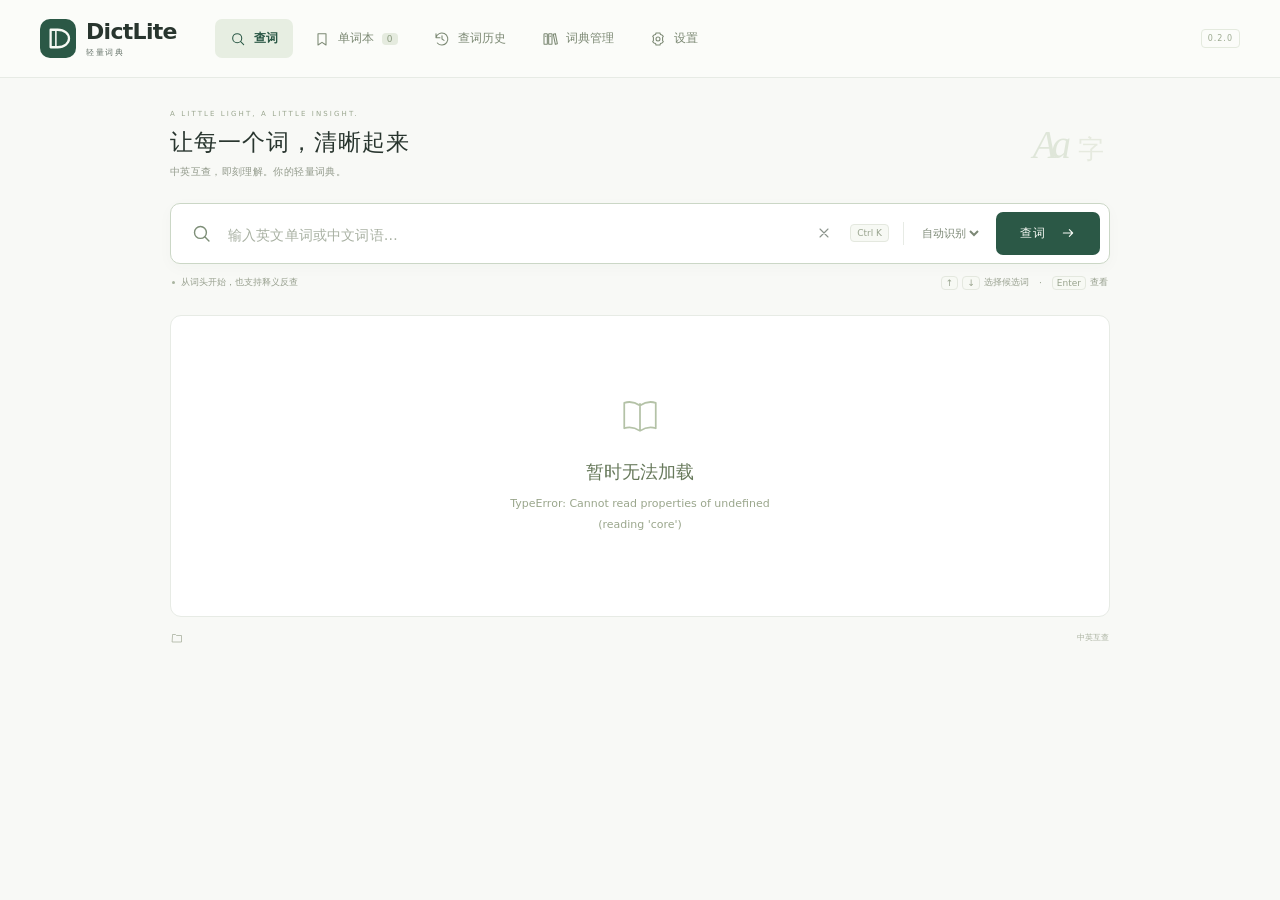
<file: ui/index.html>
<!doctype html>
<html lang="zh-CN">
<head>
  <meta charset="UTF-8">
  <meta name="viewport" content="width=device-width, initial-scale=1">
  <meta name="color-scheme" content="light">
  <title>DictLite · 轻量词典</title>
  <link rel="icon" href="data:image/svg+xml,%3Csvg xmlns='http://www.w3.org/2000/svg' viewBox='0 0 40 40'%3E%3Crect width='40' height='40' rx='10' fill='%23264f42'/%3E%3Cpath d='M11 10h8c8 0 13 5 13 10s-5 10-13 10h-8z' fill='none' stroke='%23f6f6ee' stroke-width='3'/%3E%3Cpath d='M17 10v20' stroke='%23f6f6ee' stroke-width='2'/%3E%3C/svg%3E">
  <link rel="stylesheet" href="styles.css">
  
  <script src="entry-utils.js" defer></script>
  <script src="app.js" defer></script>
</head>
<body>
  <svg class="svg-sprite" xmlns="http://www.w3.org/2000/svg" aria-hidden="true">
    <symbol id="i-search" viewBox="0 0 24 24"><circle cx="10.8" cy="10.8" r="6.8"/><path d="m16 16 4.5 4.5"/></symbol>
    <symbol id="i-book" viewBox="0 0 24 24"><path d="M12 5v15M3 4.5c3-1 6-.5 9 1.5 3-2 6-2.5 9-1.5V19c-3-1-6-.5-9 1.5-3-2-6-2.5-9-1.5z"/></symbol>
    <symbol id="i-bookmark" viewBox="0 0 24 24"><path d="M6 4h12v17l-6-4-6 4z"/></symbol>
    <symbol id="i-history" viewBox="0 0 24 24"><path d="M3 10a9 9 0 1 1 2 8M3 4v6h6M12 7v5l3 2"/></symbol>
    <symbol id="i-library" viewBox="0 0 24 24"><rect x="3" y="4" width="5" height="16" rx="1"/><rect x="10" y="4" width="5" height="16" rx="1"/><path d="m17 5 3-1 3 15-3 1zM5 8h1M12 8h1"/></symbol>
    <symbol id="i-settings" viewBox="0 0 24 24"><path d="m9 3-.7 2.4-2.4.7L4 8l1.3 2.1L5 12l.3 1.9L4 16l1.9 1.9 2.4.7L9 21h6l.7-2.4 2.4-.7L20 16l-1.3-2.1L19 12l-.3-1.9L20 8l-1.9-1.9-2.4-.7L15 3Z"/><circle cx="12" cy="12" r="3"/></symbol>
    <symbol id="i-arrow" viewBox="0 0 24 24"><path d="M5 12h14m-5-5 5 5-5 5"/></symbol>
    <symbol id="i-chevron" viewBox="0 0 24 24"><path d="m9 5 7 7-7 7"/></symbol>
    <symbol id="i-audio" viewBox="0 0 24 24"><path d="M11 5 6 9H3v6h3l5 4zM15 8a6 6 0 0 1 0 8m3-11a10 10 0 0 1 0 14"/></symbol>
    <symbol id="i-copy" viewBox="0 0 24 24"><rect x="8" y="8" width="12" height="13" rx="2"/><path d="M15 8V5a2 2 0 0 0-2-2H5a2 2 0 0 0-2 2v8a2 2 0 0 0 2 2h3"/></symbol>
    <symbol id="i-close" viewBox="0 0 24 24"><path d="m6 6 12 12M6 18 18 6"/></symbol>
    <symbol id="i-up" viewBox="0 0 24 24"><path d="M12 19V5m-5 5 5-5 5 5"/></symbol>
    <symbol id="i-down" viewBox="0 0 24 24"><path d="M12 5v14m-5-5 5 5 5-5"/></symbol>
    <symbol id="i-info" viewBox="0 0 24 24"><circle cx="12" cy="12" r="9"/><path d="M12 11v6M12 7v1"/></symbol>
    <symbol id="i-folder" viewBox="0 0 24 24"><path d="M3 7V5h6l2 2h10v13H3z"/></symbol>
  </svg>
  <div class="app-shell">
    <header class="app-header">
      <a class="brand" href="#search" aria-label="DictLite 首页">
        <span class="brand-mark"><svg viewBox="0 0 40 40" fill="none"><path d="M11 10h8c8 0 13 5 13 10s-5 10-13 10h-8z" stroke="currentColor" stroke-width="2.6"/><path d="M17 10v20" stroke="currentColor" stroke-width="1.8"/></svg></span>
        <span>DictLite<span class="brand-caption">轻量词典</span></span>
      </a>
      <nav class="primary-nav" aria-label="主导航">
        <button class="nav-item active" data-view="search" aria-label="查词" title="查词" aria-current="page"><svg><use href="#i-search"/></svg><span>查词</span><span class="nav-shortcut">⌘ K</span></button>
        <button class="nav-item" data-view="saved" aria-label="单词本" title="单词本"><svg><use href="#i-bookmark"/></svg><span>单词本</span><span class="nav-count" id="saved-count">0</span></button>
        <button class="nav-item" data-view="history" aria-label="查词历史" title="查词历史"><svg><use href="#i-history"/></svg><span>查词历史</span></button>
        <button class="nav-item" data-view="libraries" aria-label="词典管理" title="词典管理"><svg><use href="#i-library"/></svg><span>词典管理</span></button>
        <button class="nav-item" data-view="settings" aria-label="设置" title="设置"><svg><use href="#i-settings"/></svg><span>设置</span></button>
      </nav>
      <div class="header-note"><span class="version-tag">0.2.0</span></div>
    </header>

    <div class="workspace">
      <main>
        <section id="search-view">
          <div class="page-heading"><div><div class="eyebrow">A LITTLE LIGHT, A LITTLE INSIGHT.</div><h1>让每一个词，清晰起来</h1><p>中英互查，即刻理解。你的轻量词典。</p></div><span class="heading-decoration" aria-hidden="true">Aa<span>字</span></span></div>
          <div class="search-area">
          <form id="search-form" class="search-box" role="search">
            <svg class="search-icon"><use href="#i-search"/></svg>
            <input id="query" role="combobox" aria-label="输入英文单词或中文词语" aria-autocomplete="list" aria-controls="candidates" aria-expanded="false" placeholder="输入英文单词或中文词语…" value="" autocomplete="off" spellcheck="false">
            <button id="clear-query" type="button" class="small-icon clear-query" aria-label="清空搜索"><svg><use href="#i-close"/></svg></button>
            <kbd class="search-shortcut">Ctrl K</kbd>
            <div class="search-separator"></div>
            <select id="language-mode" aria-label="查询方向"><option value="auto">自动识别</option><option value="en">英 → 中</option><option value="zh">中 → 英</option></select>
            <button class="search-submit" type="submit">查词<svg><use href="#i-arrow"/></svg></button>
          </form>
          <div id="suggestions" class="suggestions-panel" hidden><div class="panel-label"><span>搜索建议</span><span id="candidate-count" class="count-pill">0</span></div><div id="candidates" role="listbox" aria-label="搜索建议"></div></div>
          </div>
          <div class="search-meta"><span><span class="mini-dot"></span>从词头开始，也支持释义反查</span><span class="keyboard-tip"><kbd>↑</kbd><kbd>↓</kbd> 选择候选词 <span>·</span> <kbd>Enter</kbd> 查看</span></div>
          <div id="entry" class="entry-panel" aria-live="polite"></div>
          <div class="workspace-footnote"><span><svg><use href="#i-folder"/></svg><span id="data-summary"></span></span><span>中英互查</span></div>
        </section>
        <section id="collection-view" hidden></section>
        <section id="libraries-view" hidden></section>
        <section id="settings-view" hidden></section>
      </main>
    </div>
  </div>
  <div id="toast" class="toast" role="status" hidden></div>
  <dialog id="dictionary-import-dialog" class="import-dialog" aria-labelledby="dictionary-import-title">
    <div class="import-dialog-body"><div class="import-dialog-heading"><div><span class="eyebrow">BRING YOUR WORDS HOME.</span><h2 id="dictionary-import-title">导入词典</h2></div><button class="small-icon" id="close-dictionary-import" aria-label="关闭导入词典"> <svg><use href="#i-close"/></svg></button></div>
    <label class="import-field-label" for="dictionary-import-format">导入格式</label><select id="dictionary-import-format"><option value="native">DictLite 词库（SQLite）</option><option value="mdx">MDX（转换后导入）</option></select>
    <div class="import-file-choice"><span><strong id="dictionary-import-filename">尚未选择文件</strong><small id="dictionary-import-filesize">选择要导入的本地词典文件</small></span><button id="choose-dictionary-file">选择文件</button></div>
    <div class="import-flow" id="dictionary-import-flow"></div><p id="dictionary-import-result" class="import-result" role="status"></p>
    </div>
    <div class="import-dialog-footer"><button id="cancel-dictionary-import">取消</button><button id="stop-conversion" hidden>停止转换</button><button class="dialog-primary" id="run-dictionary-import" disabled>校验并导入</button></div>
  </dialog>


</body>
</html>
</file>
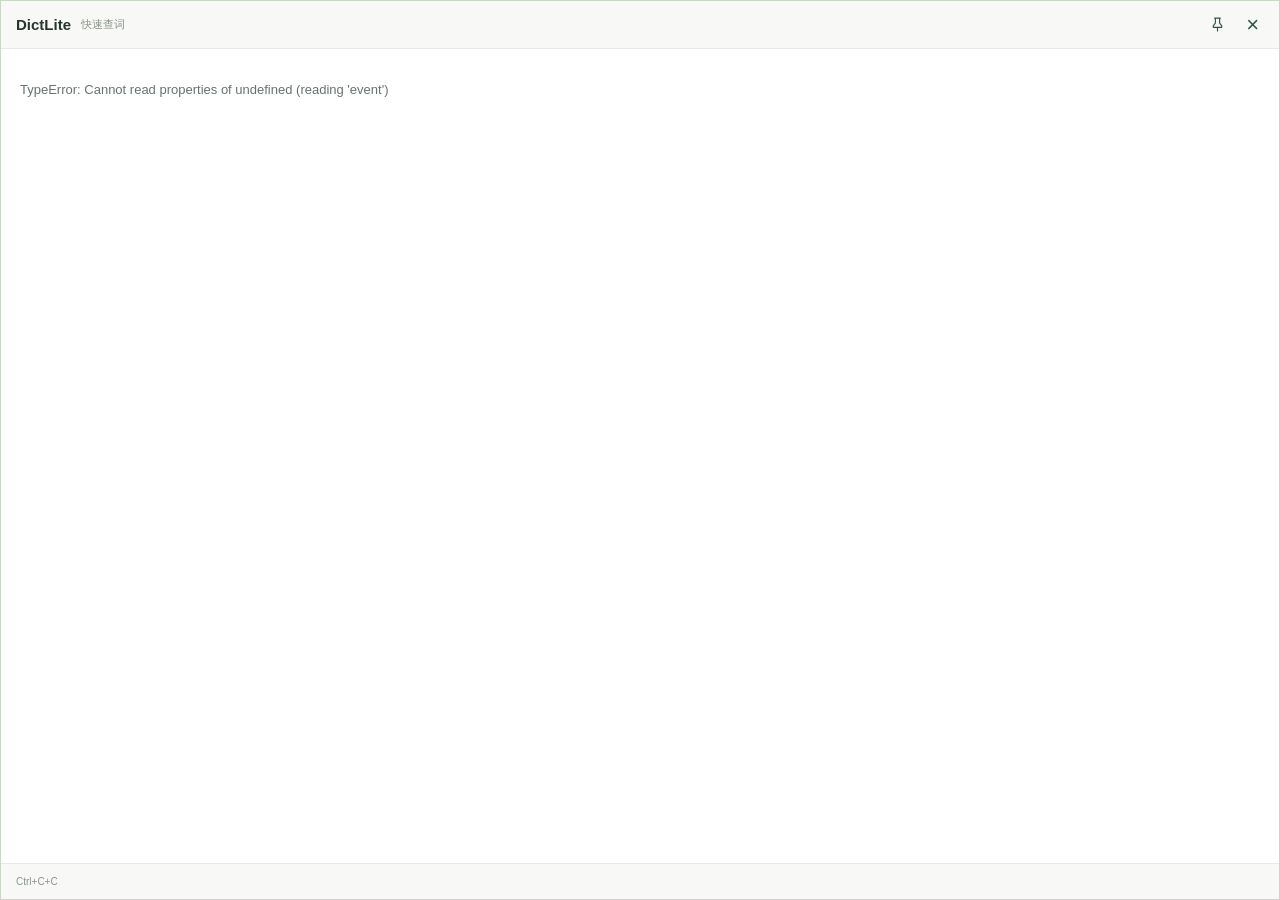
<file: ui/popup.html>
<!doctype html>
<html lang="zh-CN">
<head><meta charset="UTF-8"><meta name="viewport" content="width=device-width, initial-scale=1"><title>DictLite 快速查词</title><link rel="stylesheet" href="popup.css"></head>
<body>
  <header><span class="brand">DictLite</span><span class="hint">快速查词</span><button id="pin" aria-label="置顶窗口" aria-pressed="false" title="置顶窗口"><svg aria-hidden="true" viewBox="0 0 24 24"><path d="M8 3h8m-7 0v7l-3 4v2h12v-2l-3-4V3M12 16v5"/></svg></button><button id="close" aria-label="关闭快速查词" title="关闭（Esc）">×</button></header>
  <main id="content" aria-live="polite"><p class="message">正在查词…</p></main>
  <footer><span id="status">Ctrl+C+C</span><button id="open-main" hidden>完整查看 →</button></footer>
  <script src="entry-utils.js"></script><script src="popup.js"></script>
</body>
</html>
</file>
<file: ui/styles.css>
@charset "UTF-8";
:root{--bg:#f8f9f6;--paper:#fff;--sidebar:#f0f3ee;--green:#2b5846;--green-dark:#214735;--green-light:#e4ece3;--ink:#28352e;--muted:#8a938b;--secondary:#67746b;--line:#e7ebe5;--font:"Segoe UI","Microsoft YaHei",system-ui,sans-serif}
*{box-sizing:border-box}body{margin:0;background:var(--bg);color:var(--ink);font-family:var(--font);font-size:14px;-webkit-font-smoothing:antialiased}button,input,select{font:inherit}button,a,select{-webkit-tap-highlight-color:transparent}button{cursor:pointer}button{color:inherit}button:focus-visible,a:focus-visible,select:focus-visible{outline:2px solid #79a888;outline-offset:4px}button:disabled{cursor:default;opacity:.45}button:disabled:hover{background:transparent}a{color:inherit;text-decoration:none}svg{width:20px;height:20px;stroke:currentColor;stroke-width:1.6;fill:none;stroke-linecap:round;stroke-linejoin:round;flex-shrink:0}.svg-sprite{position:absolute;width:0;height:0;overflow:hidden}[hidden]{display:none!important}button{border:0;background:none}p,h1,h2,h3{margin:0}.small-icon{display:inline-grid;place-items:center;width:28px;height:28px;color:var(--muted);border-radius:5px;padding:4px}.small-icon:hover{color:var(--green);background:var(--green-light)}.small-icon svg{width:16px;height:16px}.status-dot{width:5px;height:5px;background:#70946c;border-radius:100%;display:inline-block;flex-shrink:0}main{max-width:1360px;margin:0 auto;padding:39px 42px 21px}.page-heading{display:flex;justify-content:space-between;align-items:center;margin:0 0 25px}.eyebrow{font-size:8px;letter-spacing:2.1px;color:#9aa68f;margin-bottom:14px;font-weight:500}h1{font-size:25px;letter-spacing:1px;font-weight:550;line-height:1.5}.page-heading p{margin-top:9px;color:#929a8b;font-size:11px;letter-spacing:.35px}.heading-decoration{display:flex;align-items:baseline;font:italic 53px Georgia,serif;color:#dfe6d9;letter-spacing:-5px;padding-right:8px;user-select:none}.heading-decoration>span{font:300 26px var(--font);letter-spacing:-2px;margin-left:12px;color:#e6eadf}.search-box{height:65px;background:#fff;border:1px solid #cbd7c6;border-radius:10px;display:flex;align-items:center;padding:8px 9px 8px 20px;gap:14px;box-shadow:0 4px 16px #2a4e3007;transition:box-shadow .15s,border-color .15s}.search-box:focus-within{border-color:#73956b;box-shadow:0 0 0 3px #6c926b12}.search-icon{width:21px;height:21px;color:#7d8e77}.search-box input{outline:none;border:0;width:100%;min-width:0;color:#3b4c38;font-size:19px;letter-spacing:.15px;background:transparent}.search-box input::placeholder{color:#a9b1a3;font-size:14px}.search-shortcut{white-space:nowrap;font-size:9px;padding:3px 6px;flex-shrink:0}.search-separator{height:23px;width:1px;background:var(--line);flex-shrink:0}.search-box select{border:0;outline:none;font-size:11px;color:#7c8876;background:#fff;max-width:93px;cursor:pointer}.search-submit{flex-shrink:0;display:flex;align-items:center;justify-content:center;gap:14px;height:45px;padding:0 24px;background:var(--green);border-radius:7px;color:#f7faf5;font-size:12px;letter-spacing:1px}.search-submit:hover{background:var(--green-dark)}.search-submit svg{width:16px;height:16px}.search-meta{display:flex;justify-content:space-between;gap:15px;margin:12px 2px 25px;font-size:9px;color:#98a08f}.search-meta>span{display:flex;align-items:center;gap:6px}.mini-dot{width:3px;height:3px;border-radius:50%;background:#a9b4a0}.keyboard-tip{gap:4px!important}.keyboard-tip>span{margin:0 6px}kbd{font:9px var(--font);border:1px solid #e4e8df;border-radius:4px;background:#f7f9f4;color:#99a48e;padding:1px 4px}.entry-panel{background:var(--paper);border:1px solid var(--line);border-radius:11px}.panel-label{display:flex;align-items:center;justify-content:space-between;margin:0 10px 17px;color:#8b9585;font-size:10px;letter-spacing:.5px}.count-pill{font-size:9px;font-variant-numeric:tabular-nums;background:#f1f4ec;padding:2px 6px;border-radius:4px;color:#94a086}.entry-panel{overflow:hidden;min-width:0;display:flex;flex-direction:column}.entry-header{padding:24px 31px 0}.entry-topline{display:flex;align-items:center;justify-content:space-between;gap:10px}.entry-path{font-size:9px;color:#8c9980;display:flex;gap:8px;align-items:center;letter-spacing:.4px}.entry-path .tag{border:1px solid #e6ebdf;background:#f7f9f3;border-radius:4px;padding:3px 6px;font-size:8px;color:#9aa58c}.entry-actions{display:flex;gap:5px}.entry-actions button{width:30px;height:30px}.entry-actions .saved{color:#688353;background:#edf2e5}.entry-actions .saved svg{fill:#d9e6cb}.entry-title{font:500 51px Georgia,"Times New Roman",serif;letter-spacing:-1.5px;color:#2c4335;line-height:1.2;margin:12px 0 13px}.entry-title.chinese{font-family:var(--font);font-size:42px;letter-spacing:2px}.pronunciations{display:flex;align-items:center;gap:21px;flex-wrap:wrap;margin-bottom:26px}.pronunciation{display:flex;align-items:center;gap:7px;font-size:12px;color:#7a8772;letter-spacing:.25px}.pronunciation-label{font-size:9px;color:#a0a88f}.audio-button{width:25px;height:24px;background:#f2f6ed;border-radius:5px;color:#839777;display:grid;place-items:center}.audio-button:hover{background:#e5eddb;color:var(--green)}.audio-button svg{width:13px;height:13px}.source-tabs{display:flex;align-items:center;border-bottom:1px solid var(--line);padding:0 31px;gap:27px;min-height:42px}.source-tab{padding:10px 0 13px;font-size:10px;color:#a0a894;border-bottom:2px solid transparent;white-space:nowrap;display:flex;align-items:center;gap:7px}.source-tab svg{width:13px;height:13px}.source-tab.active{color:#4a6940;border-color:#597a4d;font-weight:500}.source-tab:hover{color:var(--green)}.entry-body{padding:26px 31px 27px;flex:1}.definition-heading{display:flex;align-items:center;justify-content:space-between;margin-bottom:23px;font-size:9px;color:#a2aa96}.section-title{font-size:10px;color:#5d7054;font-weight:500;letter-spacing:.7px}.definition-list{display:flex;flex-direction:column;gap:24px}.definition{display:grid;grid-template-columns:19px 37px 1fr;gap:11px;align-items:start}.definition-number{font-size:9px;color:#bdc4b6;padding-top:5px;font-variant-numeric:tabular-nums}.part-of-speech{font:italic 12px Georgia,serif;color:#759260;background:#f0f5e9;border-radius:4px;min-width:34px;display:inline-grid;place-items:center;padding:4px 5px;line-height:1.2}.part-of-speech.chinese{font:9px var(--font);padding:5px 4px}.definition-text{font-size:14px;line-height:1.8;letter-spacing:.6px;color:#4b5942}.definition-note{font-size:10px;color:#a2a992;line-height:1.8;letter-spacing:0;margin-top:3px}.example-section{margin-top:27px;border-top:1px dashed #e5eadc;padding-top:17px}.example-toggle{display:flex;align-items:center;justify-content:space-between;width:100%;font-size:10px;color:#8a997c;padding:0}.example-toggle svg{width:12px;height:12px;transform:rotate(90deg);transition:transform .15s}.example-section.open .example-toggle svg{transform:rotate(-90deg)}.example-copy{margin-top:14px;background:#f8faf5;border-left:2px solid #cbd8bc;padding:12px 14px}.example-copy p{font:italic 14px/1.7 Georgia,serif;color:#72816a}.example-copy p+p{font:10px/1.8 var(--font);color:#a0aa96;margin-top:4px}.related-section{padding:19px 31px 22px;background:#fcfdf9;border-top:1px solid #eef1e7}.related-heading{font-size:9px;color:#a0aa93;margin-bottom:11px}.related-words{display:flex;gap:7px;flex-wrap:wrap}.word-chip{font-size:10px;padding:5px 10px;border:1px solid #e5ebdc;background:#fff;border-radius:5px;color:#819074}.word-chip:hover{border-color:#b9cba9;background:#edf2e7;color:#47663b}.entry-footer{display:flex;justify-content:space-between;gap:10px;padding:12px 31px;border-top:1px solid #eef1e8;font-size:8px;color:#a5af9b;letter-spacing:.3px}.entry-footer>span{display:flex;align-items:center;gap:5px}.entry-footer svg{width:11px;height:11px}.entry-footer .status-dot{width:4px;height:4px;background:#9aaf89}.workspace-footnote{display:flex;justify-content:space-between;gap:12px;font-size:8px;color:#aab2a0;margin:20px 1px 0}.workspace-footnote>span{display:flex;align-items:center;gap:7px}.workspace-footnote svg{width:12px;height:12px}.empty-state{padding:65px 28px;display:flex;align-items:center;justify-content:center;text-align:center;flex-direction:column;min-height:300px;flex:1}.empty-state>svg{width:42px;height:42px;color:#b4c2a7;margin-bottom:23px;stroke-width:1}.empty-state h2{font-size:18px;font-weight:500;color:#67795b}.empty-state p{font-size:11px;color:#9aa68c;line-height:1.9;margin-top:10px;max-width:290px}.empty-suggestions{display:flex;gap:7px;margin-top:20px;flex-wrap:wrap;justify-content:center}.view-heading{display:flex;align-items:flex-end;justify-content:space-between;gap:20px;margin:2px 0 30px}.view-heading h1{font-size:27px}.view-heading p{font-size:11px;color:#909b84;margin-top:11px}.text-button{font-size:11px;color:#809475;padding:7px 0}.text-button:hover{color:var(--green)}.collection-grid{display:grid;grid-template-columns:repeat(3,minmax(0,1fr));gap:17px}.collection-card{border:1px solid var(--line);border-radius:10px;background:white;padding:23px;text-align:left;position:relative;min-width:0}.collection-card:hover{border-color:#bdcdb3;box-shadow:0 5px 16px #324e2310}.collection-card h2{font:28px Georgia,var(--font);color:#3f5735;margin-bottom:10px;overflow-wrap:anywhere}.collection-card p{font-size:11px;line-height:1.8;color:#8b997e}.collection-card .card-meta{font-size:9px;color:#a8b09e;margin-top:22px;display:flex;justify-content:space-between;align-items:center}.collection-card .card-meta svg{width:14px;height:14px}.collection-header{font-size:10px;color:#92a084;margin:0 0 14px}.library-list{display:grid;grid-template-columns:1fr 1fr;gap:20px}.library-card{background:white;border:1px solid var(--line);border-radius:12px;padding:27px}.library-card-top{display:flex;align-items:center;justify-content:space-between;margin-bottom:20px}.library-art{width:44px;height:53px;background:#dfe9d5;border-radius:5px 9px 9px 5px;border-left:5px solid #9fb48f;display:grid;place-items:center;color:#71885f}.library-card:nth-child(2) .library-art{background:#f1ebdc;border-left-color:#c7b78d;color:#a99b74}.library-art svg{width:23px;height:23px}.library-card h2{font-size:17px;font-weight:500;margin-bottom:10px}.library-card p{font-size:11px;color:#9aa58e;line-height:1.9}.toggle{width:35px;height:20px;border-radius:20px;background:#dfe5d8;padding:3px;transition:background .15s}.toggle:before{content:"";width:14px;height:14px;border-radius:50%;background:white;display:block;box-shadow:0 1px 3px #0001;transition:transform .15s}.toggle[aria-checked="true"]{background:#658854}.toggle[aria-checked="true"]:before{transform:translateX(15px)}.info-note{display:flex;align-items:flex-start;gap:12px;margin-top:25px;border:1px solid #e1e8d8;border-radius:8px;padding:17px 20px;background:#f0f4ea;color:#91a180;font-size:11px;line-height:1.9}.info-note svg{width:17px;height:17px;margin-top:2px}.toast{position:fixed;bottom:28px;left:calc(50% + 100px);transform:translateX(-50%);padding:13px 20px;border-radius:8px;box-shadow:0 5px 20px #20302320;background:#2b4836;color:#eff4e8;font-size:12px;z-index:10;max-width:min(550px,85vw);line-height:1.7;animation:toast-in .15s ease-out}@keyframes toast-in{from{opacity:0;translate:0 7px}to{opacity:1;translate:0 0}}
@media(min-width:1500px){main{padding-top:48px}.entry-header{padding-top:30px}.entry-body{padding-top:31px;padding-bottom:32px}.definition-list{gap:29px}.entry-title{font-size:57px}}
@media(max-width:1150px){main{padding:30px 28px 20px}.entry-header{padding:23px 24px 0}.entry-body{padding:24px}.source-tabs,.related-section{padding-left:24px;padding-right:24px}.entry-footer{padding-left:24px;padding-right:24px}.search-shortcut{display:none}.source-tabs{gap:20px}.definition{gap:8px}.collection-grid{grid-template-columns:1fr 1fr}}
@media(max-width:900px){main{padding:29px 22px 18px}.page-heading h1{font-size:21px}.heading-decoration{font-size:43px}.entry-header{padding:21px 20px 0}.entry-body{padding:22px 20px}.entry-title{font-size:46px}.source-tabs{padding:0 20px;gap:17px}.source-tab{font-size:9px}.related-section{padding-left:20px;padding-right:20px}.definition-text{font-size:13px;letter-spacing:.2px}.definition-number{display:none}.definition{grid-template-columns:34px 1fr;gap:10px}.entry-footer{padding:12px 20px}.entry-footer>span:last-child{display:none}.pronunciations{gap:12px}.pronunciation{font-size:11px}.search-box{gap:10px;padding-left:15px}.search-submit{padding:0 17px;gap:9px}.keyboard-tip{display:none!important}.library-list{grid-template-columns:1fr}}
@media(max-width:680px){main{padding:25px 17px 18px}.eyebrow{font-size:6px;letter-spacing:1.5px;margin-bottom:10px}.page-heading h1{font-size:19px;letter-spacing:.3px}.page-heading p{font-size:9px;letter-spacing:0}.heading-decoration{display:none}.page-heading{margin-bottom:20px}.search-box{height:57px;padding:6px 7px 6px 12px;gap:8px}.search-icon{width:17px;height:17px}.search-box input{font-size:17px}.search-box input::placeholder{font-size:11px}.clear-query{width:20px}.search-separator{display:none}.search-box select{font-size:9px;max-width:78px}.search-submit{height:42px;padding:0 13px;font-size:11px;gap:0}.search-submit svg{display:none}.search-meta{font-size:8px;margin-bottom:20px}.panel-label{margin:0 5px 10px;font-size:9px}.panel-label .count-pill{font-size:8px}.entry-title{font-size:44px}.entry-path{font-size:8px}.entry-body{padding-top:24px}.definition-list{gap:23px}.definition-text{font-size:13px}.workspace-footnote>span:last-child{display:none}.workspace-footnote{font-size:7px;margin-top:16px}.toast{left:calc(50% + 25px);font-size:11px;bottom:16px}.collection-grid{grid-template-columns:1fr}.view-heading{margin-bottom:23px}.view-heading h1{font-size:23px}.view-heading p{font-size:10px}.library-card{padding:23px}.info-note{font-size:10px;padding:14px}.pronunciations{gap:18px}}

@media(min-width:681px){main{padding-top:24px}.page-heading{margin-bottom:18px}.page-heading h1{font-size:23px}.page-heading p{margin-top:5px;font-size:10px}.eyebrow{margin-bottom:7px;font-size:7px}.heading-decoration{font-size:39px}.search-box{height:57px}.search-submit{height:41px}.search-meta{margin-top:10px;margin-bottom:20px}.entry-header{padding-top:17px}.entry-topline{min-height:24px}.entry-actions .small-icon{width:25px;height:25px}.entry-title{font-size:44px;margin-top:5px;margin-bottom:9px}.pronunciations{margin-bottom:18px}.source-tabs{min-height:37px}.source-tab{padding-top:8px;padding-bottom:10px}.entry-body{padding-top:20px;padding-bottom:18px}.definition-heading{margin-bottom:16px}.definition-list{gap:15px}.definition-text{line-height:1.6}.example-section{margin-top:19px;padding-top:13px}.related-section{padding-top:15px;padding-bottom:16px}.related-heading{margin-bottom:8px}.entry-footer{padding-top:10px;padding-bottom:10px}.workspace-footnote{margin-top:15px}}
@media(prefers-reduced-motion:reduce){*{animation:none!important;transition:none!important}}

/* Top navigation and search suggestions. */
.app-shell{min-height:100vh}
.app-header{height:78px;display:flex;align-items:center;gap:38px;padding:0 40px;background:#fbfcf9;border-bottom:1px solid var(--line);position:sticky;top:0;z-index:40}
.brand{display:flex;align-items:center;gap:10px;font-size:22px;letter-spacing:-.7px;font-weight:650;flex-shrink:0}
.brand-mark{width:36px;height:39px;border-radius:10px;background:var(--green);color:#f8faf5;display:grid;place-items:center}
.brand-mark svg{width:35px;height:35px}
.brand-caption{display:block;font-size:8px;letter-spacing:1.7px;font-weight:400;color:var(--secondary);margin-top:3px}
.primary-nav{display:flex;align-items:center;gap:6px;height:100%}
.nav-item{display:flex;align-items:center;justify-content:center;gap:8px;padding:11px 15px;border-radius:7px;color:#7c8974;white-space:nowrap;font-size:12px;transition:background .15s}
.nav-item:hover{background:#eef2e9}
.nav-item.active{color:var(--green);background:#e7eee2;font-weight:600}
.nav-item svg{width:16px;height:16px}
.nav-count{font-size:9px;padding:1px 5px;border-radius:4px;background:#e5ebdf;color:#8b9b80}
.nav-shortcut{display:none}
.header-note{display:flex;align-items:center;gap:15px;margin-left:auto;white-space:nowrap}
.offline-badge{display:flex;align-items:center;gap:6px;font-size:10px;color:#91a083}
.version-tag{font-size:8px;letter-spacing:1px;color:#9caa90;border:1px solid #e4eade;border-radius:4px;padding:4px 6px}
main{max-width:1020px;padding:32px 40px 24px}
.page-heading{margin-bottom:24px}
.search-area{position:relative;z-index:30}
.search-box{height:61px}
.search-submit{height:43px}
.search-meta{margin-top:12px;margin-bottom:25px}
.suggestions-panel{position:absolute;left:0;right:0;top:calc(100% + 7px);background:#fff;border:1px solid #dbe5d2;border-radius:10px;box-shadow:0 12px 34px #2944201a;overflow:hidden}
.suggestions-panel .panel-label{margin:0;padding:15px 20px 10px;font-size:10px;letter-spacing:.4px}
#candidates{max-height:365px;overflow-y:auto;padding:0 8px 8px;scrollbar-width:thin;scrollbar-color:#dce5d4 transparent}
.candidate{display:flex;align-items:center;gap:14px;width:100%;min-height:43px;border:1px solid transparent;border-radius:6px;padding:10px 12px;text-align:left;transition:background .15s}
.candidate:hover{background:#f3f6ed}
.candidate.selected{background:#edf3e7;border-color:#e4ecdc}
.candidate-copy{display:flex;align-items:center;gap:20px;flex:1;min-width:0}
.candidate-word{width:145px;flex-shrink:0;font-size:14px;color:#506645;letter-spacing:.1px}
.candidate.selected .candidate-word{color:#36572c;font-weight:600}
.candidate-gloss{font-size:11px;color:#95a287;overflow:hidden;text-overflow:ellipsis;white-space:nowrap;min-width:0}
.candidate svg{width:14px;height:14px;color:#9db08d;flex-shrink:0}
.candidates-empty{padding:18px 12px 22px;font-size:11px;color:#91a180;line-height:1.8}
.entry-header{padding:25px 32px 0}
.entry-topline{min-height:28px}
.entry-title{font-size:49px;margin-top:9px;margin-bottom:12px}
.pronunciations{margin-bottom:23px}
.source-tabs{padding-left:32px;padding-right:32px;min-height:43px}
.source-tab{padding-top:10px;padding-bottom:12px}
.entry-body{padding:25px 32px 24px}
.definition-list{gap:20px}
.definition-text{line-height:1.8}
.related-section{padding:18px 32px 20px}
.entry-footer{padding:12px 32px}
.toast{left:50%}
@media(max-width:900px){.app-header{padding:0 24px;gap:24px}.header-note{display:none}.primary-nav{margin-left:auto}.nav-item{padding:11px 12px}main{padding:28px 28px 22px}.candidate-word{width:110px}.candidate-copy{gap:15px}}
@media(max-width:680px){.app-header{height:auto;flex-wrap:wrap;padding:15px 17px 0;gap:12px}.brand{font-size:20px;gap:8px}.brand-mark{width:30px;height:33px;border-radius:8px}.brand-mark svg{width:30px;height:30px}.brand-caption{font-size:7px;margin-top:2px}.primary-nav{width:100%;height:auto;gap:4px}.nav-item{flex:1;padding:12px 6px;border-radius:6px 6px 0 0;font-size:11px;gap:5px}.nav-item svg{width:14px;height:14px}.nav-count{display:none}main{padding:25px 17px 19px}.page-heading{margin-bottom:20px}.search-box{height:57px}.search-submit{height:42px}.suggestions-panel .panel-label{padding:12px 15px 8px}#candidates{max-height:315px;padding:0 6px 6px}.candidate{padding:10px 9px;gap:9px;min-height:43px}.candidate-copy{gap:10px}.candidate-word{width:83px;font-size:12px}.candidate-gloss{font-size:10px}.candidate svg{width:12px;height:12px}.candidates-empty{padding:15px 9px;font-size:10px}.entry-header{padding:20px 22px 0}.entry-title{font-size:44px}.entry-body{padding:24px 22px}.source-tabs{padding-left:22px;padding-right:22px}.related-section{padding-left:22px;padding-right:22px}.entry-footer{padding-left:22px;padding-right:22px}.pronunciations{gap:18px}}
/* Program settings. */
.settings-card{background:var(--paper);border:1px solid var(--line);border-radius:10px;overflow:hidden}
.settings-card+.settings-card{margin-top:18px}
.settings-card h2{display:flex;align-items:center;gap:9px;padding:17px 24px;border-bottom:1px solid var(--line);background:#fcfdf9;font-size:12px;font-weight:500;color:#647c54;letter-spacing:.5px}
.settings-card h2 svg{width:16px;height:16px;color:#8ca27c}
.setting-row{display:flex;align-items:center;justify-content:space-between;gap:28px;padding:19px 24px;min-height:82px}
.setting-row+.setting-row{border-top:1px solid #edf0e8}
.setting-copy{min-width:0;flex:1}
.setting-copy label{font-size:13px;color:#506443;font-weight:500;cursor:pointer}
.setting-copy p{font-size:11px;color:#97a28d;line-height:1.9;margin-top:5px}

.setting-row .toggle{flex-shrink:0}
.settings-status{white-space:nowrap;font-size:10px;color:#92a181;margin-bottom:3px}
.settings-footnote{display:flex;align-items:center;gap:7px;margin:20px 1px 0;font-size:10px;color:#a0ac93}
.settings-footnote svg{width:13px;height:13px}
@media(max-width:1100px){.header-note{display:none}.app-header{gap:24px}.nav-item{padding-left:10px;padding-right:10px;gap:6px}.nav-count{display:none}}
@media(max-width:680px){.app-header{gap:12px}.settings-card h2{padding:16px 18px}.setting-row{gap:16px;padding:18px;min-height:86px}.setting-copy label{font-size:12px}.setting-copy p{font-size:10px}.settings-status{font-size:9px}.settings-footnote{font-size:9px}}
@media(max-width:480px){.nav-item{flex-direction:column;gap:5px;padding:10px 4px;font-size:10px}.nav-item svg{width:16px;height:16px}}
/* Portable settings and per-dictionary preferences. */
.settings-file{display:flex;align-items:center;justify-content:space-between;gap:20px;padding:18px 22px;margin-bottom:20px;border:1px solid #dfe7d7;border-radius:9px;background:#eff4e9}
.settings-file>div:first-child{display:flex;gap:12px;align-items:center;min-width:0}
.settings-file svg{color:#8da17b;width:19px;height:19px}
.settings-file strong{font-size:12px;font-weight:500;color:#668153;overflow-wrap:anywhere}
.settings-file p{font-size:10px;line-height:1.8;color:#98a58a;margin-top:5px}
.settings-file-actions{display:flex;gap:8px;flex-shrink:0}
.settings-file-actions button,.import-dictionary-button{padding:9px 12px;border:1px solid #cedcc2;border-radius:6px;background:#fff;font-size:10px;color:#71885f;white-space:nowrap}
.settings-file-actions button:hover,.import-dictionary-button:hover{background:#f7faf2;border-color:#adbf9c}
.desktop-only-tag{margin-left:auto;font-size:8px;padding:3px 6px;border:1px solid #e5ebdf;border-radius:4px;color:#9eab93;font-weight:400}
.minutes-control{display:flex;align-items:center;gap:9px;flex-shrink:0;font-size:11px;color:#97a58b}
.minutes-control input{width:79px;padding:9px 10px;border:1px solid #dfe7d7;border-radius:6px;background:#f9fbf6;color:#6f8261;font:12px var(--font)}
.minutes-control input:focus-visible,.dictionary-fields input:focus-visible{outline:2px solid #79a888;outline-offset:3px}
.library-list{display:flex;flex-direction:column;gap:17px}
.library-card{padding:23px 26px}
.library-card-top{gap:14px;margin-bottom:20px}
.library-order{font-size:11px;font-variant-numeric:tabular-nums;color:#b1bca5;flex-shrink:0}
.library-card .library-art{width:34px;height:42px;flex-shrink:0}
.library-card[data-dictionary="concise"] .library-art{background:#dfe9d5;border-left-color:#9fb48f;color:#71885f}
.library-card[data-dictionary="oxford"] .library-art{background:#f1ebdc;border-left-color:#c7b78d;color:#a99b74}
.dictionary-title{flex:1;min-width:0}
.dictionary-title h2{margin:0;font-size:16px;overflow:hidden;text-overflow:ellipsis;white-space:nowrap}
.dictionary-title p{font-size:9px;margin-top:5px;color:#a2ae96}
.dictionary-order-buttons{display:flex;gap:3px;flex-shrink:0}
.library-card-top>.toggle{flex-shrink:0;margin-left:7px}
.dictionary-fields{display:grid;grid-template-columns:minmax(0,1fr) 175px;gap:20px}
.dictionary-fields label{display:block;font-size:10px;color:#93a183;margin-bottom:8px}
.dictionary-fields input,.dictionary-fields select{width:100%;height:36px;border:1px solid #e0e7d9;border-radius:6px;background:#fafcf7;padding:7px 10px;font:11px var(--font);color:#708261;min-width:0}
.library-card .dictionary-description{font-size:10px;margin-top:15px;color:#a2ae96}
.source-tabs{overflow-x:auto;scrollbar-width:thin;scrollbar-color:#dce5d4 transparent}
.source-tab{max-width:260px;flex-shrink:0;min-width:0}
.source-tab-name{min-width:0;overflow:hidden;text-overflow:ellipsis;white-space:nowrap}
.library-heading-actions{display:flex;align-items:center;gap:12px;flex-shrink:0}
.import-dictionary-button{display:flex;align-items:center;gap:6px;background:var(--green);border-color:var(--green);color:#f6faf2;padding:10px 13px;font-size:11px}
.import-dictionary-button:hover{background:var(--green-dark);border-color:var(--green-dark)}
.import-dictionary-button svg{width:14px;height:14px}
@media(max-width:680px){.settings-file{flex-direction:column;align-items:stretch;padding:16px;gap:14px}.settings-file-actions{align-self:flex-end}.settings-file strong{font-size:11px}.settings-file p{font-size:9px}.minutes-control{font-size:10px;gap:6px}.minutes-control input{width:65px;padding:8px;font-size:11px}.library-card{padding:19px 18px}.library-card-top{gap:10px;flex-wrap:nowrap}.library-card .library-art{width:28px;height:36px}.library-order{font-size:9px}.dictionary-title h2{font-size:13px}.dictionary-title p{font-size:8px}.library-card-top>.toggle{margin-left:0}.dictionary-order-buttons{gap:0}.dictionary-order-buttons button{width:25px}.dictionary-fields{grid-template-columns:1fr;gap:14px}.dictionary-fields label{font-size:9px}.source-tab{max-width:200px}.library-heading-actions{flex-direction:column;align-items:flex-end;gap:9px}.import-dictionary-button{font-size:10px;padding:8px 10px}.desktop-only-tag{font-size:7px}}
.import-dialog{width:min(560px,calc(100vw - 34px));max-height:calc(100vh - 34px);overflow-y:auto;padding:0;border:1px solid #dce6d3;border-radius:12px;background:#fcfdf9;color:var(--ink);box-shadow:0 20px 80px #20322733}
.import-dialog::backdrop{background:#243c2c55}
.import-dialog-body{padding:26px}
.import-dialog-heading{display:flex;justify-content:space-between;align-items:center;margin-bottom:25px;gap:20px}
.import-dialog-heading .eyebrow{display:block;font-size:7px;margin-bottom:10px}
.import-dialog-heading h2{font-size:22px;font-weight:500;color:#47613b}
.import-field-label{display:block;font-size:11px;color:#8a9c7b;margin-bottom:9px}
#dictionary-import-format{width:100%;padding:11px 12px;border:1px solid #dce6d3;border-radius:6px;background:white;color:#6a8159;font:12px var(--font)}
.import-file-choice{display:flex;justify-content:space-between;align-items:center;gap:16px;border:1px dashed #d4e0c8;border-radius:8px;padding:17px 14px;margin:17px 0 21px;background:#f6f9f0}
.import-file-choice>span{min-width:0}
.import-file-choice strong{display:block;font-size:11px;font-weight:500;color:#738a61;overflow-wrap:anywhere}
.import-file-choice small{display:block;font-size:9px;color:#a3b095;margin-top:7px}
.import-file-choice button{padding:8px 11px;background:white;border:1px solid #dbe5d1;border-radius:5px;font-size:10px;color:#7b8f6c;white-space:nowrap;flex-shrink:0}
.import-flow{display:flex;flex-direction:column;gap:13px;margin-bottom:20px}
.import-flow>div{display:flex;align-items:center;gap:10px;font-size:11px;color:#889b76}
.import-flow>div>span{display:grid;place-items:center;width:21px;height:21px;border-radius:50%;background:#eaf0e2;color:#9caf87;font-size:9px;flex-shrink:0}
.import-result{font-size:11px;line-height:1.9;color:#94a682;border:1px solid #e6ecde;border-radius:6px;padding:12px;background:#f5f8ee}
.import-result.pending{color:#9a8c63;border-color:#ece4ce;background:#fbf8ed}
.import-result.error{color:#a77063;border-color:#edddd6;background:#fcf5ef}
.import-demo-note{font-size:9px;color:#b0b9a5;margin-top:14px}
.import-dialog-footer{display:flex;justify-content:flex-end;gap:10px;padding:16px 26px;border-top:1px solid #e6ecde;background:white}
.import-dialog-footer button{font-size:11px;padding:10px 16px;border:1px solid #dce6d3;border-radius:6px;color:#879b75}
.import-dialog-footer .dialog-primary{background:var(--green);color:#f7faf3;border-color:var(--green)}
.import-dialog-footer .dialog-primary:disabled:hover{background:var(--green)}
@media(max-width:680px){.import-dialog-body{padding:22px}.import-dialog-heading h2{font-size:20px}.import-flow>div,.import-result{font-size:10px}.import-dialog-footer{padding:15px 22px}.import-file-choice{padding:14px 12px}.import-file-choice strong{font-size:10px}}

.dictionary-body{white-space:pre-wrap;overflow-wrap:anywhere;font-size:14px;line-height:1.95;color:var(--ink)}.data-directory{font-size:11px;color:var(--secondary);margin:20px 0;overflow-wrap:anywhere}.import-result{white-space:pre-wrap}.text-button svg{vertical-align:middle}.source-tabs{overflow-x:auto}.library-heading-actions{flex-shrink:0}

html{overflow-y:scroll}*{scrollbar-width:none}*::-webkit-scrollbar{display:none;width:0;height:0}.entry-variant+.entry-variant{margin-top:26px;padding-top:22px;border-top:1px solid var(--line)}.variant-heading{font-size:12px;font-weight:500;color:var(--secondary);margin-bottom:18px}
.shortcut-note{font-size:11px;color:var(--secondary);line-height:1.9;margin:0;padding:16px 23px;border-top:1px solid var(--line)}
</file>
<file: ui/popup.css>
:root{font-family:"Segoe UI","Microsoft YaHei",sans-serif;color:#28352e;background:#f8f9f6;font-size:13px;font-synthesis:none}
*{box-sizing:border-box;scrollbar-width:none}*::-webkit-scrollbar{display:none;width:0;height:0}
body{margin:0;height:100vh;display:flex;flex-direction:column;border:1px solid #cbd7c6;overflow:hidden}
button{font:inherit;cursor:pointer;border:0;background:none;color:#2b5846}button:focus-visible{outline:2px solid #79a888;outline-offset:2px}[hidden]{display:none!important}
header{display:flex;align-items:center;gap:10px;padding:10px 15px;border-bottom:1px solid #e7ebe5;flex-shrink:0}.brand{font-weight:650;font-size:15px}.hint{font-size:11px;color:#8a938b}#close{margin-left:auto;font-size:22px;line-height:1;padding:1px 5px;border-radius:4px}#close:hover{background:#e4ece3}
main{flex:1;min-height:0;overflow:auto;padding:17px 19px;background:#fff;overflow-wrap:anywhere}.message{color:#67746b;line-height:1.9;margin:12px 0}.word{font:32px/1.3 Georgia,"Microsoft YaHei",serif;margin:0 0 9px}.phonetics{font-size:12px;color:#67746b;line-height:1.8;margin-bottom:12px}.tabs{display:flex;gap:18px;overflow-x:auto;border-bottom:1px solid #e7ebe5;margin-bottom:15px}.tab{padding:7px 0 9px;flex-shrink:0;color:#8a938b;max-width:220px;overflow:hidden;text-overflow:ellipsis;white-space:nowrap;border-bottom:2px solid transparent}.tab.active{color:#2b5846;border-color:#658854}.variant+.variant{border-top:1px solid #e7ebe5;padding-top:12px;margin-top:14px}.variant h3{font-size:11px;color:#8a938b;font-weight:500;margin:0 0 9px}.sense{display:flex;align-items:baseline;gap:10px;line-height:1.8;margin:6px 0}.pos{color:#819074;font-size:12px;min-width:20px}.sense p{margin:0}.note{color:#8a938b;font-size:12px}.body{white-space:pre-wrap;line-height:1.85;margin:0}.speak{font-size:12px;padding:0 4px}.speak:hover{text-decoration:underline}
footer{padding:9px 15px;display:flex;align-items:center;justify-content:space-between;border-top:1px solid #e7ebe5;flex-shrink:0;min-height:36px}footer>span{font-size:10px;color:#8a938b}#open-main{font-size:12px;padding:2px 0}
#pin{margin-left:auto;padding:5px;border-radius:4px;display:grid;place-items:center}#pin svg{width:17px;height:17px;fill:none;stroke:currentColor;stroke-width:1.6;stroke-linecap:round;stroke-linejoin:round}#pin:hover,#pin[aria-pressed="true"]{background:#e4ece3}header #close{margin-left:0}
</file>
